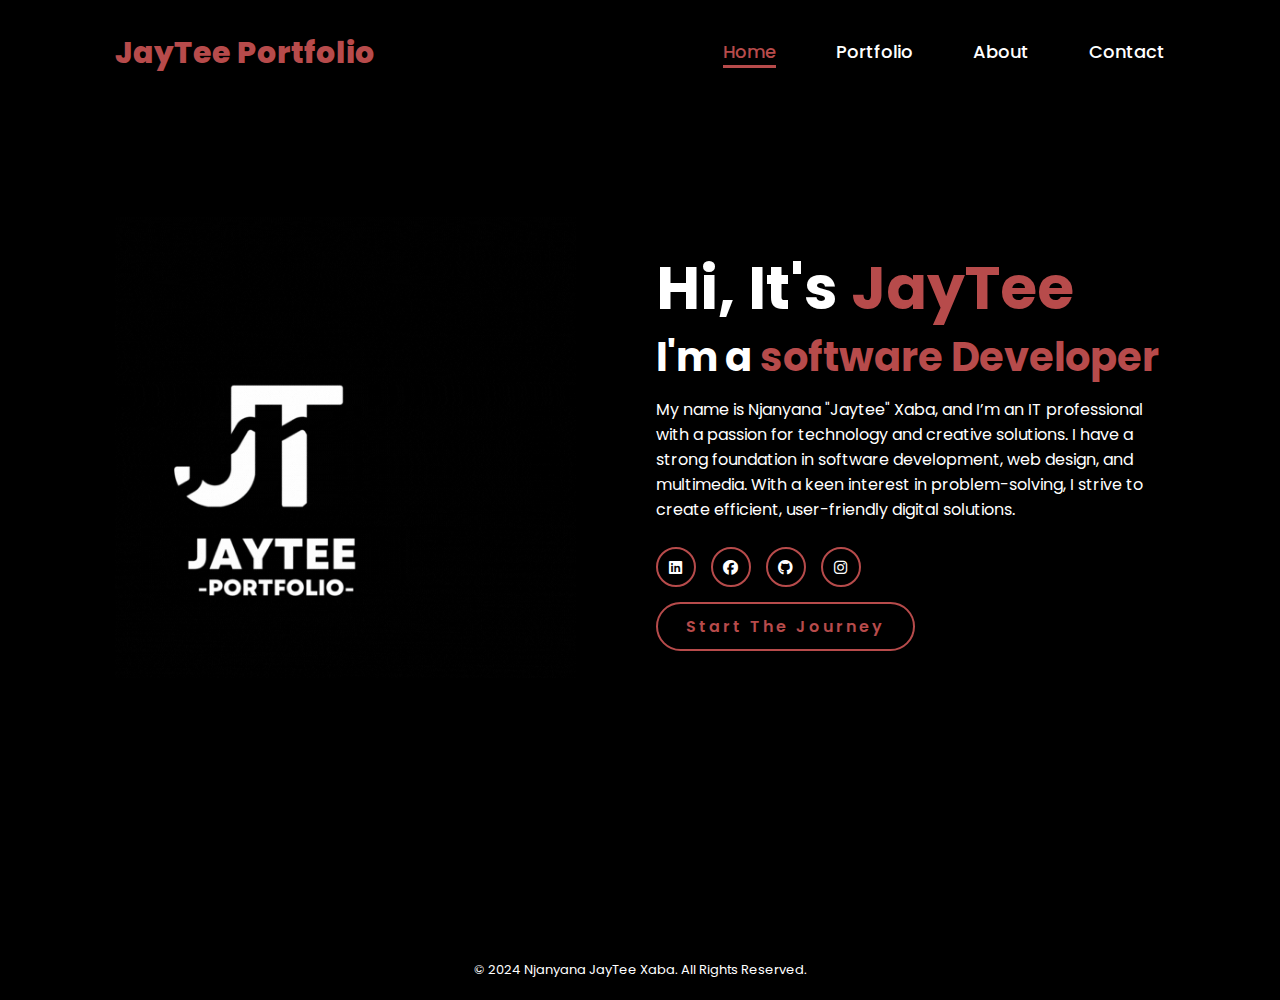
<file: index.html>
<!--
  © 2024 Njanyana JayTee Xaba. All rights reserved.
  This code is protected under copyright law. Do not copy or redistribute without permission.
-->
<!DOCTYPE html>
<html lang="en">
<head>
    <meta charset="UTF-8">
    <meta name="viewport" content="width=device-width, initial-scale=1.0">
    <link rel="stylesheet" href="../style.css">
    <link rel="stylesheet" href="https://cdnjs.cloudflare.com/ajax/libs/font-awesome/6.5.2/css/all.min.css">
    <link rel="stylesheet" href="https://fonts.googleapis.com/css2?family=Poppins:wght@100;200;300;400;500;600&display=swap">
    <title>Portfolio Website Home Page</title>
</head>
<body>
    <header>
        <a href="Home-Page.html" class="name">JayTee Portfolio</a>
        <input type="checkbox" id="menu-toggle" class="menu-toggle">
        <label for="menu-toggle" class="hamburger">
            <i class="fas fa-bars"></i>
        </label>
        <nav>
            <a href="index.html" class="active">Home</a>
            <a href="../pages/Portfolio-Page.html">Portfolio</a>
            <a href="../pages/About-Page.html">About</a>
            <a href="../pages/Contact-Page.html">Contact</a>
        </nav>
    </header>
    <section class="home">
        <div class="home-img">
            <img src="../images/Home-Logo.gif" alt="Logo">
        </div>
        <div class="home-content">
            <h1>Hi, It's <span>JayTee</span></h1>
            <h3 class="typing-text">I'm a <span></span></h3>
            <p>My name is Njanyana "Jaytee" Xaba, and I’m an IT professional with a passion for technology and creative solutions. I have a strong foundation in software development, web design, and multimedia. With a keen interest in problem-solving, I strive to create efficient, user-friendly digital solutions.</p>
            <div class="social-icons">
                <a href="https://za.linkedin.com/in/njanyana-xaba-8b6b69296"><i class="fa-brands fa-linkedin"></i></a>
                <a href="https://www.facebook.com/Jaytee25"><i class="fa-brands fa-facebook"></i></a>
                <a href="https://github.com/NjanyanaJayteeXaba"><i class="fa-brands fa-github"></i></a>
                <a href="https://www.instagram.com/jaytee_xaba/"><i class="fa-brands fa-instagram"></i></a>
            </div>
            <a href="../pages/About-Page.html" class="btn">Start The Journey</a>
        </div>
    </section>
    <footer>
        <p>&copy; 2024 Njanyana JayTee Xaba. All Rights Reserved.</p>
    </footer>
</body>
</html>
</file>
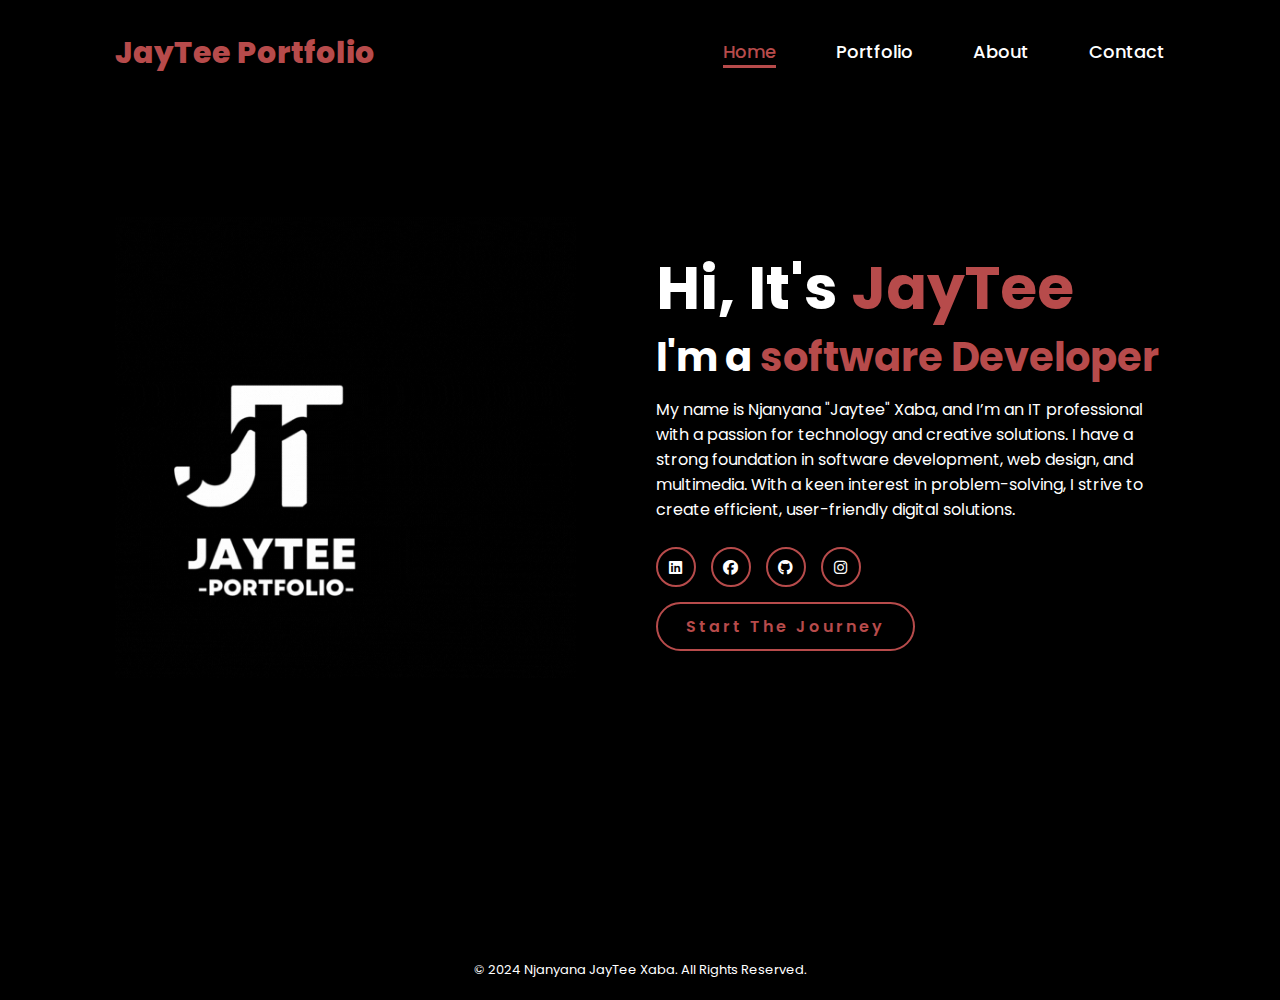
<file: pages/index.html>
<!--
  © 2024 Njanyana JayTee Xaba. All rights reserved.
  This code is protected under copyright law. Do not copy or redistribute without permission.
-->
<!DOCTYPE html>
<html lang="en">
<head>
    <meta charset="UTF-8">
    <meta name="viewport" content="width=device-width, initial-scale=1.0">
    <link rel="stylesheet" href="../style.css">
    <link rel="stylesheet" href="https://cdnjs.cloudflare.com/ajax/libs/font-awesome/6.5.2/css/all.min.css">
    <link rel="stylesheet" href="https://fonts.googleapis.com/css2?family=Poppins:wght@100;200;300;400;500;600&display=swap">
    <title>Portfolio Website Home Page</title>
</head>
<body>
    <header>
        <a href="Home-Page.html" class="name">JayTee Portfolio</a>
        <input type="checkbox" id="menu-toggle" class="menu-toggle">
        <label for="menu-toggle" class="hamburger">
            <i class="fas fa-bars"></i>
        </label>
        <nav>
            <a href="index.html" class="active">Home</a>
            <a href="Portfolio-Page.html">Portfolio</a>
            <a href="About-Page.html">About</a>
            <a href="Contact-Page.html">Contact</a>
        </nav>
    </header>
    <section class="home">
        <div class="home-img">
            <img src="../images/Home-Logo.gif" alt="Logo">
        </div>
        <div class="home-content">
            <h1>Hi, It's <span>JayTee</span></h1>
            <h3 class="typing-text">I'm a <span></span></h3>
            <p>My name is Njanyana "Jaytee" Xaba, and I’m an IT professional with a passion for technology and creative solutions. I have a strong foundation in software development, web design, and multimedia. With a keen interest in problem-solving, I strive to create efficient, user-friendly digital solutions.</p>
            <div class="social-icons">
                <a href="https://za.linkedin.com/in/njanyana-xaba-8b6b69296"><i class="fa-brands fa-linkedin"></i></a>
                <a href="https://www.facebook.com/Jaytee25"><i class="fa-brands fa-facebook"></i></a>
                <a href="https://github.com/NjanyanaJayteeXaba"><i class="fa-brands fa-github"></i></a>
                <a href="https://www.instagram.com/jaytee_xaba/"><i class="fa-brands fa-instagram"></i></a>
            </div>
            <a href="About-Page.html" class="btn">Start The Journey</a>
        </div>
    </section>
    <footer>
        <p>&copy; 2024 Njanyana JayTee Xaba. All Rights Reserved.</p>
    </footer>
</body>
</html>
</file>
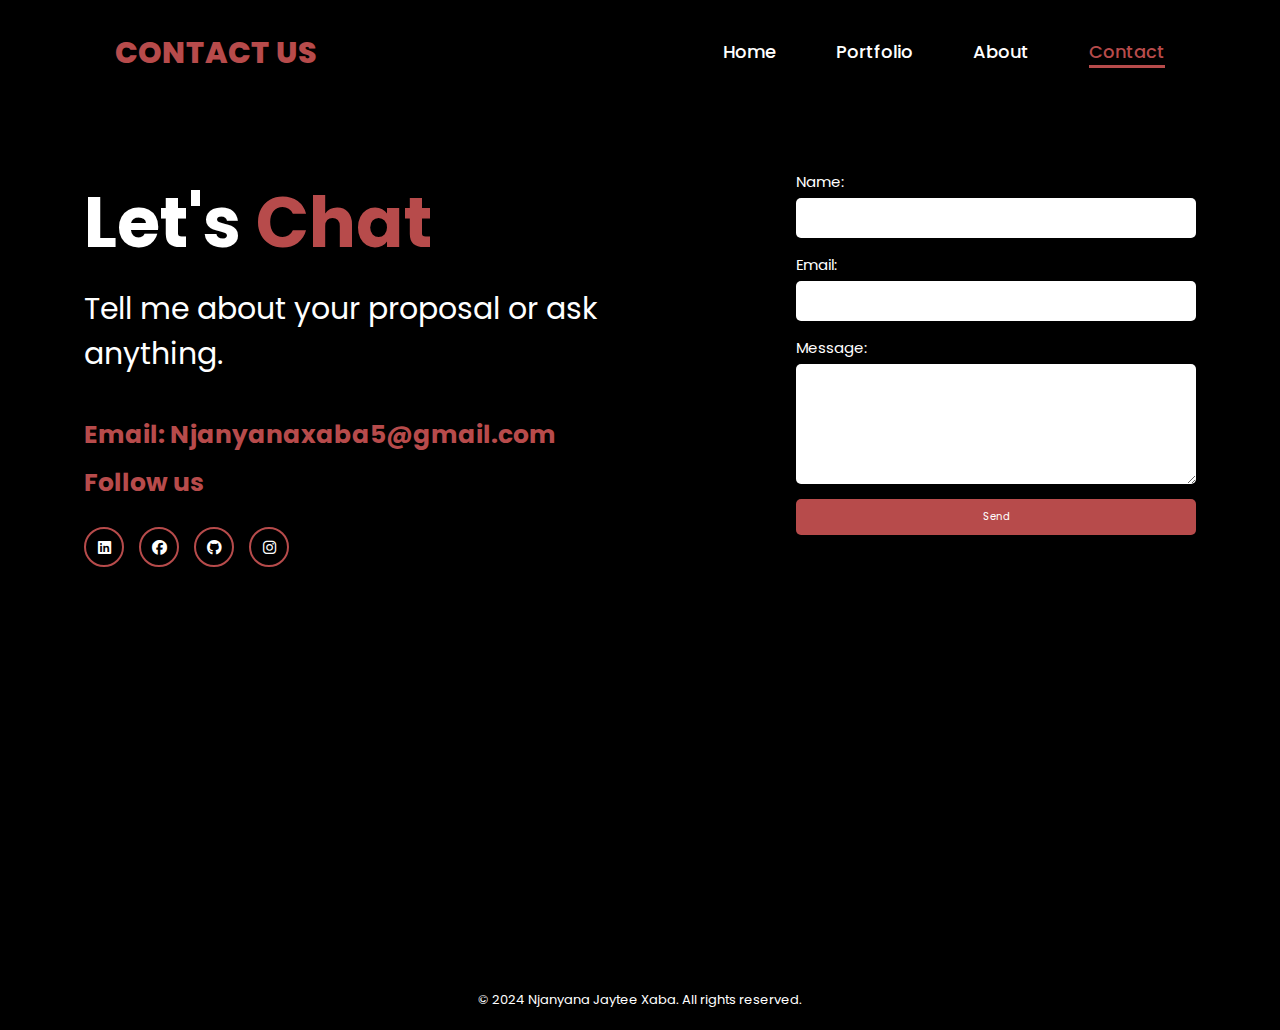
<file: Contact-Page.html>
<!DOCTYPE html>
<html lang="en">
<head>
    <meta charset="UTF-8">
    <meta name="viewport" content="width=device-width, initial-scale=1.0">
    <link rel="stylesheet" href="https://cdnjs.cloudflare.com/ajax/libs/font-awesome/6.5.2/css/all.min.css">
	<link rel="stylesheet" href="https://fonts.googleapis.com/css2?family=Poppins:wght@100;200;300;400;500;600&display=swap">
    <link rel="stylesheet" href="style.css">
    <title>Njanyana Xaba - Contact Page</title>
</head>
<body>
    <header>
		<a href="Contact-Page.html" class="name">CONTACT US</a>

		<input type="checkbox" id="menu-toggle" class="menu-toggle">
		<label for="menu-toggle" class="hamburger">
			<i class="fas fa-bars"></i>
		</label>
		<nav>
			<a href="index.html">Home</a>
			<a href="Portfolio-Page.html">Portfolio</a>
			<a href="About-Page.html">About</a>
			<a href="Contact-Page.html" class="active">Contact</a>
		</nav>
	</header>

    <section class="contact">
        <div class="contact-text">
            <h1>Let's <span>Chat</span></h1>
            <p>Tell me about your proposal or ask anything.</p>

            <div class="email-social">
                <h2>Email: Njanyanaxaba5@gmail.com</h2>
                <h2>Follow us</h2>
                <div class="social-icons">
                    <a href="https://za.linkedin.com/in/njanyana-xaba-8b6b69296"><i class="fa-brands fa-linkedin"></i></a>
                    <a href="https://www.facebook.com/Jaytee25"><i class="fa-brands fa-facebook"></i></a>
                    <a href="https://github.com/NjanyanaJayteeXaba"><i class="fa-brands fa-github"></i></a>
                    <a href="https://www.instagram.com/jaytee_xaba/"><i class="fa-brands fa-instagram"></i></a>
                </div>
            </div>
        </div>

        <form action="submit_form.php" method="POST">
            <label for="name">Name:</label>
            <input type="text" id="name" name="name" required>
            
            <label for="email">Email:</label>
            <input type="email" id="email" name="email" required>
            
            <label for="message">Message:</label>
            <textarea id="message" name="message" rows="5" required></textarea>
            
            <button type="submit">Send</button>
        </form>
    </section>

    <footer>
        <p>&copy; 2024 Njanyana Jaytee Xaba. All rights reserved.</p>
    </footer>
</body>
</html>
</file>
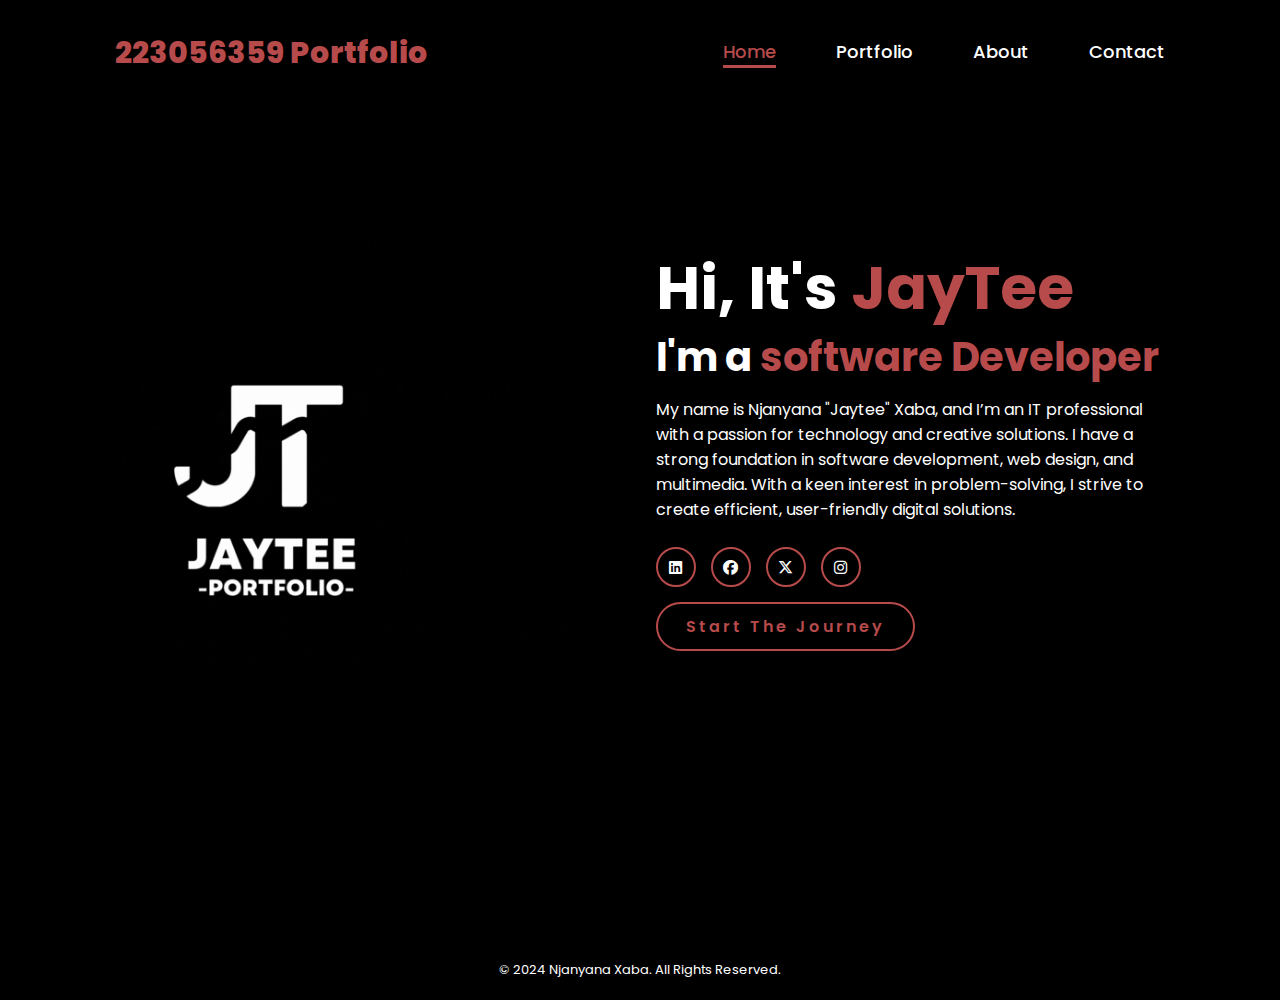
<file: Home-Page.html>
<!DOCTYPE html>
<html lang="en">
    
<head>
    <meta charset="UTF-8">
    <meta name="viewport" content="width=device-width, initial-scale=1.0">
    <link rel="stylesheet" href="https://cdnjs.cloudflare.com/ajax/libs/font-awesome/6.5.2/css/all.min.css">
	<link rel="stylesheet" href="https://fonts.googleapis.com/css2?family=Poppins:wght@100;200;300;400;500;600&display=swap">
    <link rel="stylesheet" href="style.css">
    <title>Portfolio Website Home Page</title>
</head>
<body>
    <header>
        <a href="Home-Page.html" class="name">223056359 Portfolio</a>
    
        <input type="checkbox" id="menu-toggle" class="menu-toggle">
        <label for="menu-toggle" class="hamburger">
            <i class="fas fa-bars"></i>
        </label>
        <nav>
            <a href="Home-Page.html" class="active">Home</a>
            <a href="Portfolio-Page.html">Portfolio</a>
            <a href="About-Page.html">About</a>
            <a href="Contact-Page.html">Contact</a>
        </nav>
    </header>
    <section class="home">
        <div class="home-img">
            <img src="Home-Logo.gif" alt="Logo">
        </div>
        <div class="home-content">
            <h1>Hi, It's <span>JayTee</span></h1>
            <h3 class="typing-text">I'm a <span></span></h3>
            <p>My name is Njanyana "Jaytee" Xaba, and I’m an IT professional with a passion for technology and creative solutions. I have a strong foundation in software development, web design, and multimedia. With a keen interest in problem-solving, I strive to create efficient, user-friendly digital solutions.</p>
            <div class="social-icons">
                <a href="https://za.linkedin.com/in/njanyana-xaba-8b6b69296"><i class="fa-brands fa-linkedin"></i></a>
                <a href="https://www.facebook.com/Jaytee25"><i class="fa-brands fa-facebook"></i></a>
                <a href="#"><i class="fa-brands fa-x-twitter"></i></a>
                <a href="https://www.instagram.com/jaytee_xaba/"><i class="fa-brands fa-instagram"></i></a>
            </div>
            <a href="About-Page.html" class="btn">Start The Journey</a>
        </div>
    </section>

    <footer>
        <p>&copy; 2024 Njanyana Xaba. All Rights Reserved.</p>
    </footer>
</body>
</html>
</file>
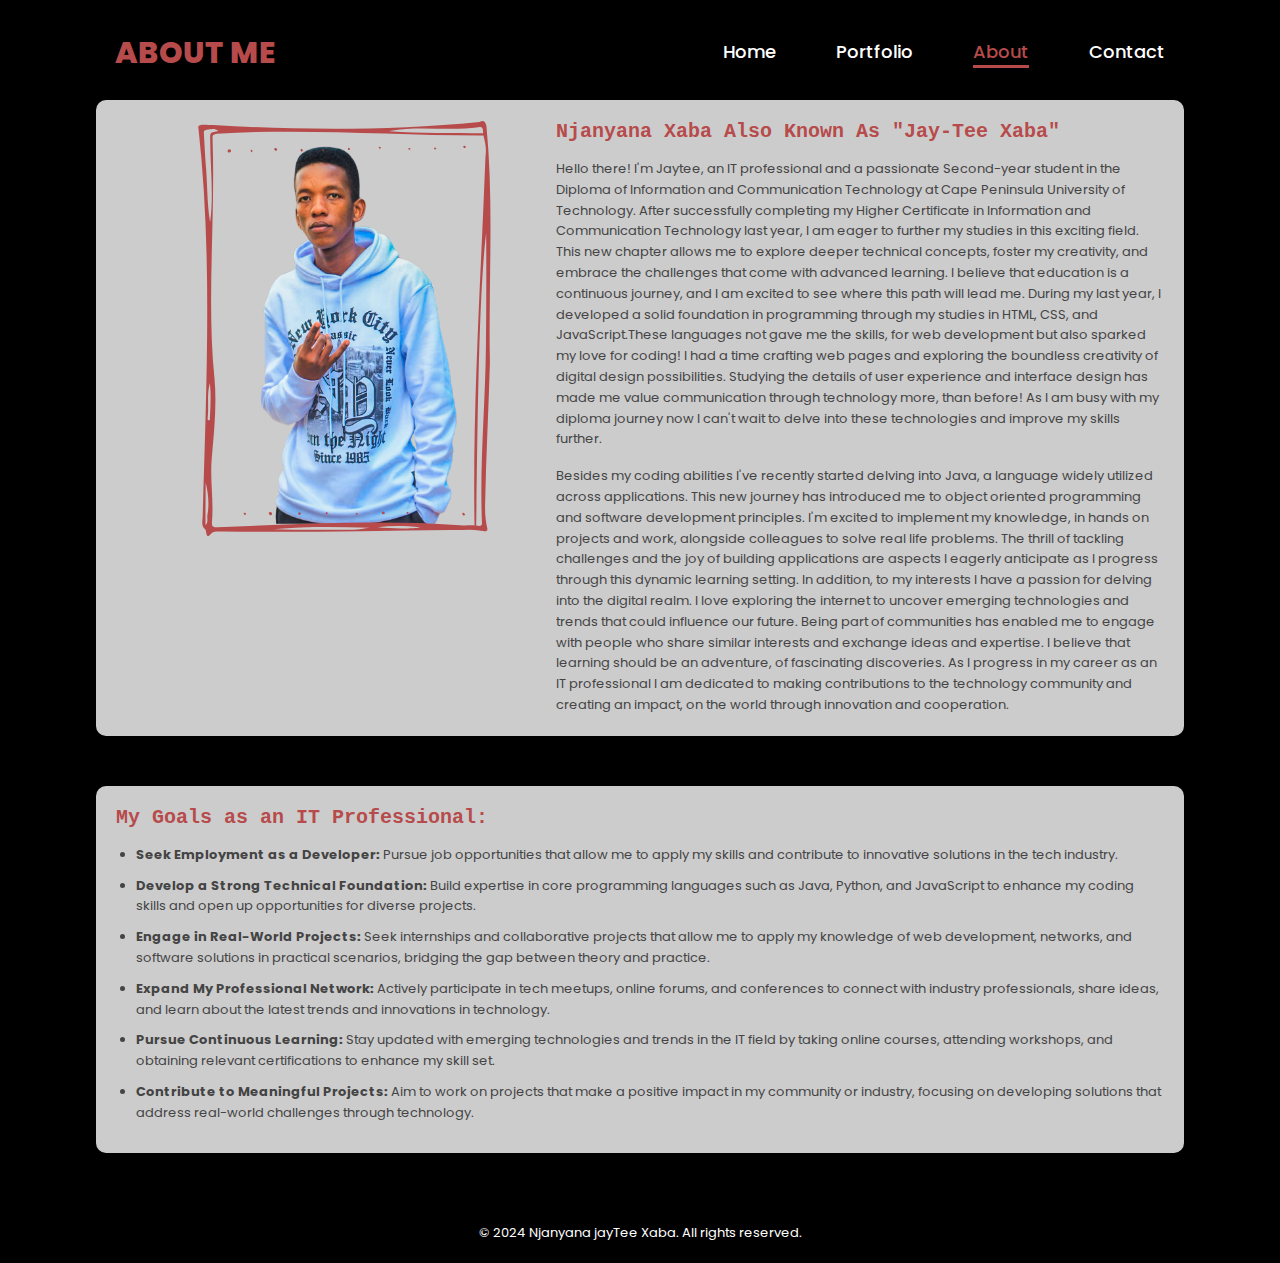
<file: pages/About-Page.html>
<!DOCTYPE html>
<html lang="en">

<head>
    <meta charset="UTF-8">
    <meta name="viewport" content="width=device-width, initial-scale=1.0">
	<link rel="stylesheet" href="https://cdnjs.cloudflare.com/ajax/libs/font-awesome/5.15.4/css/all.min.css">
	<link rel="stylesheet" href="https://fonts.googleapis.com/css2?family=Poppins:wght@100;200;300;400;500;600&display=swap">
    <title>Njanyana Xaba - About</title>
    <link rel="stylesheet" href="../style.css">
</head>
<body>
    <header>
		<a href="About-Page.html" class="name">ABOUT ME</a>

		<input type="checkbox" id="menu-toggle" class="menu-toggle">
		<label for="menu-toggle" class="hamburger">
			<i class="fas fa-bars"></i>
		</label>
		<nav>
			<a href="index.html">Home</a>
			<a href="Portfolio-Page.html">Portfolio</a>
			<a href="About-Page.html" class="active">About</a>
			<a href="Contact-Page.html">Contact</a>
		</nav>
	</header>

    <div class="about-container">
        <img class="home-image" src="../images/profile-picture.svg" alt="Njanyana Xaba's Picture" />
        <div class="paragraph-container">
            <h2 class="aboutH2">Njanyana Xaba Also Known As "Jay-Tee Xaba"</h2>
			<br>
            <p class="aboutP">Hello there! I'm Jaytee, an IT professional and a passionate Second-year student in the Diploma of Information and Communication Technology at Cape Peninsula University of Technology. After successfully completing my Higher Certificate in Information and Communication Technology last year, I am eager to further my studies in this exciting field. This new chapter allows me to explore deeper technical concepts, foster my creativity, and embrace the challenges that come with advanced learning. I believe that education is a continuous journey, and I am excited to see where this path will lead me.
				During my last year, I developed a solid foundation in programming through my studies in HTML, CSS, and JavaScript.These languages not gave me the skills, for web development but also sparked my love for coding! I had a time crafting web pages and exploring the boundless creativity of digital design possibilities. Studying the details of user experience and interface design has made me value communication through technology more, than before! As I am busy with my diploma journey now I can't wait to delve into these technologies and improve my skills further. 
			</p>
			<br>
            <p class="aboutP">Besides my coding abilities I've recently started delving into Java, a language widely utilized across applications. This new journey has introduced me to object oriented programming and software development principles. I'm excited to implement my knowledge, in hands on projects and work, alongside colleagues to solve real life problems. The thrill of tackling challenges and the joy of building applications are aspects I eagerly anticipate as I progress through this dynamic learning setting.
				In addition, to my interests I have a passion for delving into the digital realm. I love exploring the internet to uncover emerging technologies and trends that could influence our future. Being part of communities has enabled me to engage with people who share similar interests and exchange ideas and expertise. I believe that learning should be an adventure, of fascinating discoveries. As I progress in my career as an IT professional I am dedicated to making contributions to the technology community and creating an impact, on the world through innovation and cooperation.
			</p>
		</div>
    </div>

	<div class="more-aboutme">
		<h2 class="aboutH2">My Goals as an IT Professional: </h2>
		<br>
		<ul>
			<li><strong>Seek Employment as a Developer:</strong> Pursue job opportunities that allow me to apply my skills and contribute to innovative solutions in the tech industry.</li>
			<li><strong>Develop a Strong Technical Foundation:</strong> Build expertise in core programming languages such as Java, Python, and JavaScript to enhance my coding skills and open up opportunities for diverse projects.</li>
			<li><strong>Engage in Real-World Projects:</strong> Seek internships and collaborative projects that allow me to apply my knowledge of web development, networks, and software solutions in practical scenarios, bridging the gap between theory and practice.</li>
			<li><strong>Expand My Professional Network:</strong> Actively participate in tech meetups, online forums, and conferences to connect with industry professionals, share ideas, and learn about the latest trends and innovations in technology.</li>
			<li><strong>Pursue Continuous Learning:</strong> Stay updated with emerging technologies and trends in the IT field by taking online courses, attending workshops, and obtaining relevant certifications to enhance my skill set.</li>
			<li><strong>Contribute to Meaningful Projects:</strong> Aim to work on projects that make a positive impact in my community or industry, focusing on developing solutions that address real-world challenges through technology.</li>
		</ul>
	</div>
	
    <footer>
        <p>&copy; 2024 Njanyana jayTee Xaba. All rights reserved.</p>
    </footer>
</body>

</html>
</file>
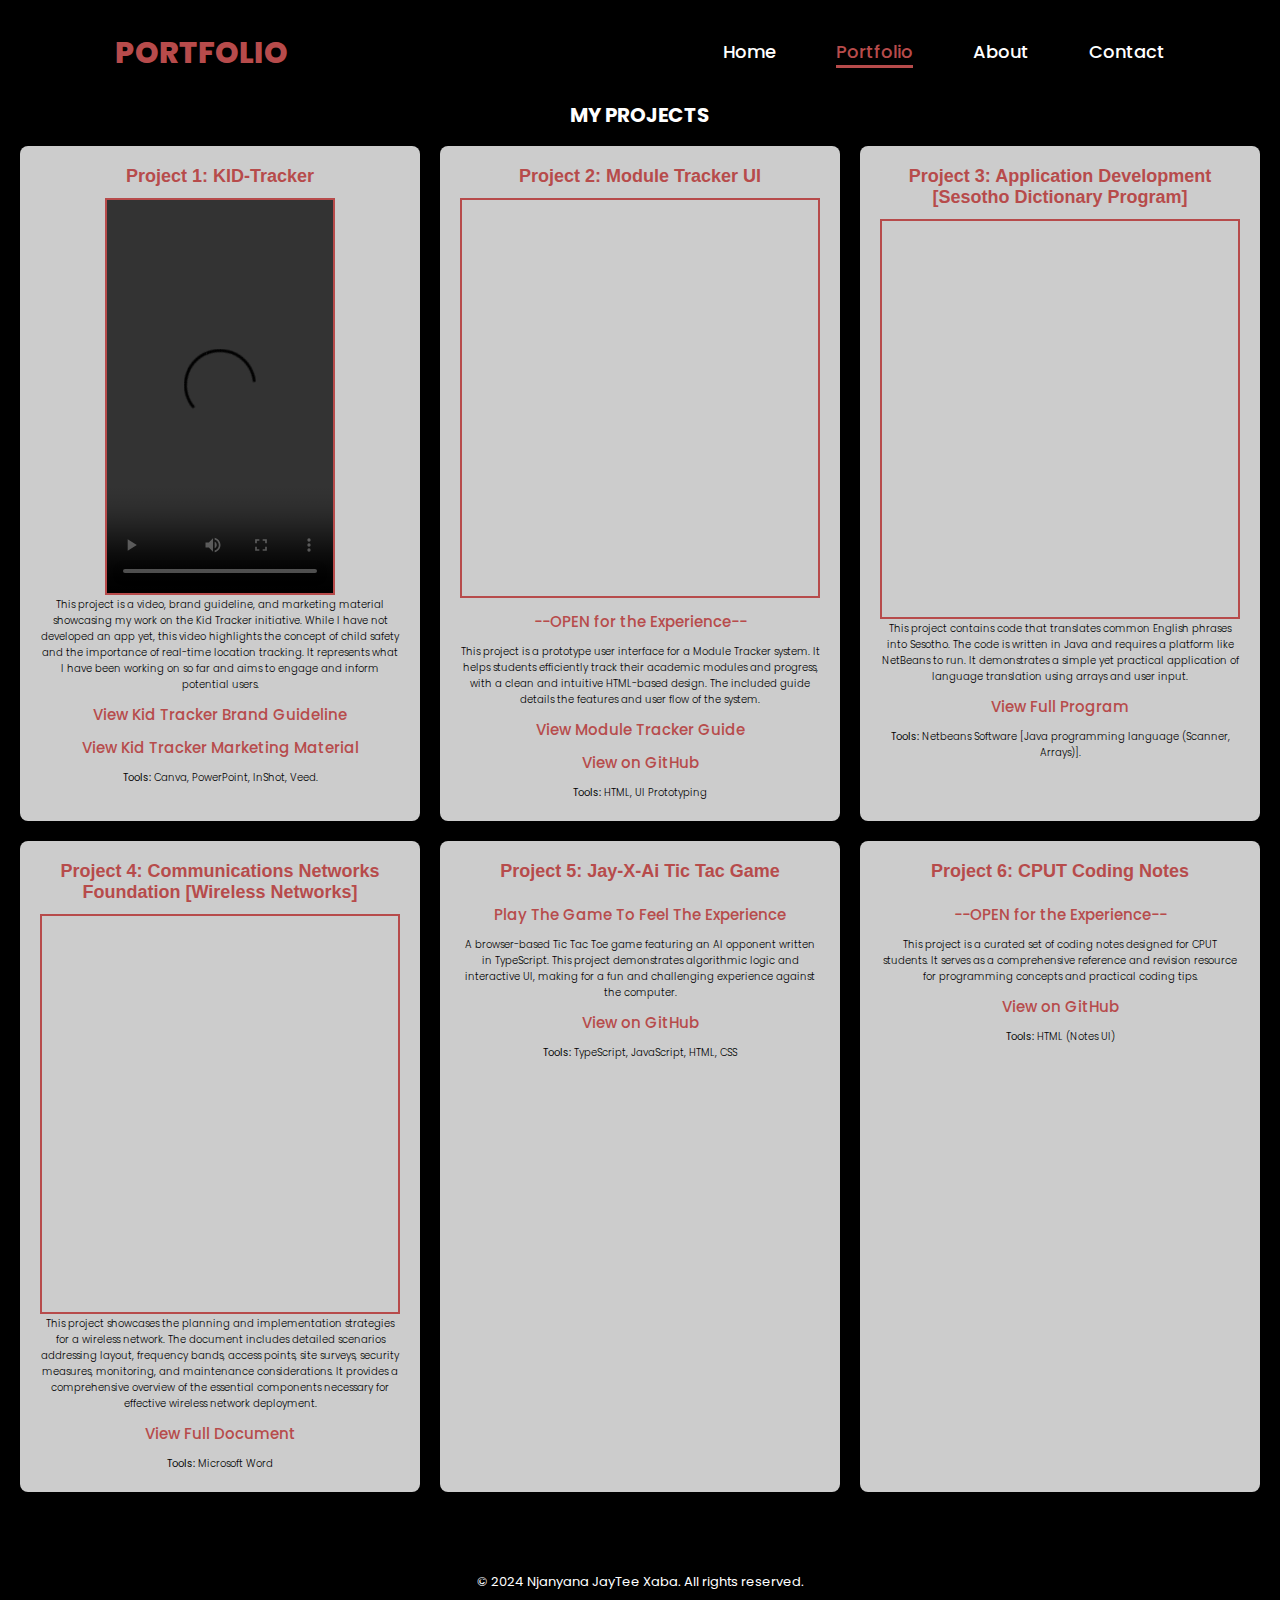
<file: pages/Portfolio-Page.html>
<!DOCTYPE html>
<html lang="en">
<head>
    <meta charset="UTF-8">
    <meta name="viewport" content="width=device-width, initial-scale=1.0">
    <link rel="stylesheet" href="https://cdnjs.cloudflare.com/ajax/libs/font-awesome/5.15.4/css/all.min.css">
    <link rel="stylesheet" href="https://fonts.googleapis.com/css2?family=Poppins:wght@100;200;300;400;500;600&display=swap">
    <link rel="stylesheet" href="../style.css">
    <title>Njanyana Xaba - Portfolio</title>
</head>
<body class="Portfoliobody">
    <header>
        <a href="Portfolio-Page.html" class="name">PORTFOLIO</a>
        <input type="checkbox" id="menu-toggle" class="menu-toggle">
        <label for="menu-toggle" class="hamburger">
            <i class="fas fa-bars"></i>
        </label>
        <nav>
            <a href="../index.html">Home</a>
            <a href="Portfolio-Page.html" class="active">Portfolio</a>
            <a href="About-Page.html">About</a>
            <a href="Contact-Page.html">Contact</a>
        </nav>
    </header>

    <section class="portfolio">
        <h1>MY PROJECTS</h1>
        <br>
        <div class="project-gallery">
            <div class="project-card">
                <h3>Project 1: KID-Tracker</h3>
                <br>
                <video controls width="230" height="400">
                    <source src="../videos/KidTracker-Tiktok-MUF-video.mp4" type="video/mp4">
                    Your browser does not support the video tag.
                </video>
                <br>
                <p>This project is a video, brand guideline, and marketing material showcasing my work on the Kid Tracker initiative. While I have not developed an app yet, this video highlights the concept of child safety and the importance of real-time location tracking. It represents what I have been working on so far and aims to engage and inform potential users.</p>
                <div class="pdf-links">
                    <a href="../docs/Kid-Tracker-Brand-Guideline.pdf" target="_blank">View Kid Tracker Brand Guideline</a><br>
                    <a href="../docs/KidTracker-Marketing-Material.pdf" target="_blank">View Kid Tracker Marketing Material</a>
                </div>
                <br>
                <p><strong>Tools:</strong> Canva, PowerPoint, InShot, Veed.</p>
            </div>
            <div class="project-card">
                <h3>Project 2: Module Tracker UI</h3>
                <br>
               
                <iframe src="../docs/Module_Tracker_Guide.pdf" style="width: 100%; height: 400px;"></iframe>
                <br>
                <div class="pdf-links">
                    <a href="https://njanyanajayteexaba.github.io/PrototypeModuleTrackerUI_interface/"> --OPEN for the Experience-- </a>
                </div>
                <br>
                <p>
                    This project is a prototype user interface for a Module Tracker system. 
                    It helps students efficiently track their academic modules and progress, with a clean and intuitive HTML-based design. 
                    The included guide details the features and user flow of the system.
                </p>
                <div class="pdf-links">
                    <a href="../docs/Module_Tracker_Guide.pdf" target="_blank">View Module Tracker Guide</a>
                    <br>
                    <a href="https://github.com/NjanyanaJayteeXaba/PrototypeModuleTrackerUI_interface" target="_blank">View on GitHub</a>
                </div>
                <br>
                <p><strong>Tools:</strong> HTML, UI Prototyping</p>
            </div>
            
            <div class="project-card">
                <h3>Project 3: Application Development [Sesotho Dictionary Program]</h3>
                <br>
                <iframe src="../docs/SesothoDictionary-Program.pdf" style="width: 100%; height: 400px;"></iframe>
                <br>
                <p>This project contains code that translates common English phrases into Sesotho. The code is written in Java and requires a platform like NetBeans to run. It demonstrates a simple yet practical application of language translation using arrays and user input.</p>
                <div class="pdf-links">
                    <a href="../docs/SesothoDictionary-Program.pdf" target="_blank">View Full Program</a>
                </div>
                <br>
                <p><strong>Tools:</strong> Netbeans Software [Java programming language (Scanner, Arrays)].</p>
            </div>
            <div class="project-card">
                <h3>Project 4: Communications Networks Foundation [Wireless Networks]</h3>
                <br>
                <iframe src="../docs/Communications-Networks-Foundation.pdf" style="width: 100%; height: 400px;"></iframe>
                <br>
                <p>This project showcases the planning and implementation strategies for a wireless network. The document includes detailed scenarios addressing layout, frequency bands, access points, site surveys, security measures, monitoring, and maintenance considerations. It provides a comprehensive overview of the essential components necessary for effective wireless network deployment.</p>
                <div class="pdf-links">
                    <a href="../docs/Communications-Networks-Foundation.pdf" target="_blank">View Full Document</a>
                </div>
                <br>
                <p><strong>Tools:</strong> Microsoft Word</p>
            </div>
        
        <div class="project-card">
            <h3>Project 5: Jay-X-Ai Tic Tac Game</h3>
            <br>
            <div class="pdf-links">
                <a href="https://njanyanajayteexaba.github.io/Jay-X-Ai_Game/" target="_blank">Play The Game To Feel The Experience</a>
            </div>
            <br>

            <p>
                A browser-based Tic Tac Toe game featuring an AI opponent written in TypeScript. 
                This project demonstrates algorithmic logic and interactive UI, making for a fun and challenging experience against the computer.
            </p>
            <div class="pdf-links">
                <a href="https://github.com/NjanyanaJayteeXaba/Jay-X-Ai_Game" target="_blank">View on GitHub</a>
            </div>
            <br>
            <p><strong>Tools:</strong> TypeScript, JavaScript, HTML, CSS</p>
        </div>
        
        <div class="project-card">
            <h3>Project 6: CPUT Coding Notes</h3>
            <br>
            <div class="pdf-links">
                <a href="https://njanyanajayteexaba.github.io/PrototypeCPUT_CodingNotesUI_interface/index.html" target="_blank"> --OPEN for the Experience-- </a>
            </div>
            <br>

            <p>
                This project is a curated set of coding notes designed for CPUT students. 
                It serves as a comprehensive reference and revision resource for programming concepts and practical coding tips.
            </p>
            <div class="pdf-links">
                <a href="https://github.com/NjanyanaJayteeXaba/PrototypeCPUT_CodingNotesUI_interface" target="_blank">View on GitHub</a>
            </div>
            <br>
            <p><strong>Tools:</strong> HTML (Notes UI)</p>
        </div>
        </div>
    </section>

    <footer>
        <p>&copy; 2024 Njanyana JayTee Xaba. All rights reserved.</p>
    </footer>
</body>
</html>
</file>
<file: style.css>
/*MY CSS PROD BY JAYTEE XABA*/

/* HOME PAGE*/
* {
    margin: 0;
    padding: 0;
    box-sizing: border-box;
    text-decoration: none;
    border: none;
    outline: none;
    font-family: 'Poppins', sans-serif;
}

html {
    font-size: 62.5%;
    background: black fixed;
}

body {
    width: 100%;
    height: 100vh;
    overflow-x: hidden;
    background-color: black;
    color: white;
}

header {
    margin-top: 20px;
    position: absolute;
    top: 0;
    left: 0;
    width: 100%;
    padding: 1rem 9%;
    background-color: black;
    filter: drop-shadow(10px);
    display: flex;
    justify-content: space-between;
    align-items: center;
    z-index: 100;
}

.name {
    font-size: 3rem;
    color: #b74b4b;
    font-weight: 800;
    cursor: pointer;
    transition: 0.5s ease;
}

.name:hover {
    transform: scale(1.1);
}

nav {
    display: flex;
    gap: 2rem;
}

nav a {
    font-size: 1.8rem;
    color: white;
    margin-left: 4rem;
    font-weight: 500;
    transition: 0.3s ease;
    border-bottom: 3px solid transparent;
}

nav a:hover,
nav a.active {
    color: #b74b4b;
    border-bottom: 3px solid #b74b4b;
}

section {
    min-height: 100vh;
    padding: 5rem 9% 5rem;
}

.home {
    display: flex;
    justify-content: center;
    align-items: center;
    gap: 8rem;
    background-color: black;
}

.home .home-content h1 {
    font-size: 6rem;
    font-weight: 700;
    line-height: 1.3;
}

span {
    color: #b74b4b;
}

.home-content h3 {
    font-size: 4rem;
    margin-bottom: 1rem;
    font-weight: 700;
}

.home-content p {
    font-size: 1.6rem;
}

.home-img img {
    position: relative;
    width: 36vw;
    box-shadow: 0 0 25px solid #b74b4b;
    cursor: pointer;
    transition: 0.2s linear;
}

.social-icons a {
    display: inline-flex;
    justify-content: center;
    align-items: center;
    width: 4rem;
    height: 4rem;
    background-color: transparent;
    border: 0.2rem solid #b74b4b;
    font-size: 2rem;
    border-radius: 50%;
    margin: 1.5rem 1.5rem 1.5rem 0;
    transition: 0.3s ease;
    color: #b74b4b;
}

.social-icons a:hover {
    color: black;
    transform: scale(1.3) translateY(-5px);
    background-color: #b74b4b;
    box-shadow: 0 0 25px #b74b4b;
}

.hamburger {
    display: none;
    cursor: pointer;
    font-size: 2.5rem; 
    font-weight: 300;
    color: #b74b4b;
}

/* Hiding my checkbox and navigations on big screens and showing on the small screens */
.menu-toggle {
    display: none;
}

@media (max-width: 995px) {
    nav {
        display: none;
        position: absolute;
        top: 0;
        right: 0;
        background-color: #161616;
        width: 60%;
        height: 100vh;
        flex-direction: column;
        justify-content: center;
        align-items: center;
        border-left: 3px solid #b74b4b;
    }

    .hamburger {
        display: block;
    }

    #menu-toggle:checked + .hamburger + nav {
        display: flex; 
        flex-direction: column;
        align-items: center;
        background-color: black;
        position: absolute;
        width: 100%;
        top: 60px; 
        left: 0;
    }

    nav a {
        margin: 10px 0;
        color: white;
    }
}

/* Button and changing word*/
.btn {
    display: inline-block;
    padding: 1rem 2.8rem;
    background-color: black;
    border-radius: 4rem;
    font-size: 1.6rem;
    color: #b74b4b;
    letter-spacing: 0.3rem;
    font-weight: 600;
    border: 2px solid #b74b4b;
    transition: 0.3s ease;
    cursor: pointer;
}

.btn:hover {
    transform: scale(1.03);
    background-color: #b74b4b;
    color: black;
    box-shadow: 0 0 25px #b74b4b;
}

.typing-text {
    font-size: 34px;
    font-weight: 600;
    min-width: 280px;
}

.typing-text span {
    position: relative;
}

.typing-text span::before {
    content: "software Developer";
    color: #b74b4b;
    animation: words 20s infinite;
}

.typing-text span::after {
    content: "";
    background-color: black;
    position: absolute;
    width: calc(100% + 8px);
    height: 100%;
    border-left: 3px solid black;
    right: -8;
    animation: cursor 0.6s infinite;
}

@keyframes cursor {
    to {
        border-left: 3px solid #b74b4b;
    }
}

@keyframes words {
    0%, 30% {
        content: "Web Developer";
    }
    31%, 60% {
        content: "Programmer";
    }
    61%, 80% {
        content: "Graphic Designer";
    }
    81%, 100% {
        content: "Video Editor";
    }
}

@media (max-width: 1000px) {
    .home {
        gap: 4rem;
    }
}

@media (max-width: 995px) {
    .home {
        flex-direction: column;
        margin: 5rem 4rem;
    }

    .home .home-content h3 {
        font-size: 2.5rem;
    }

    .home-content h1 {
        font-size: 5rem;
    }

    .home-img img {
        width: 70vw;
        margin-top: 4rem;
    }

    .Subtitle h1 {
        text-align: center;
        font-family: Impact;
        background: black;
        color: white;
    }
	
} 

/* CONTACT PAGE */
        .contact {
            display: flex;
            justify-content: space-between;
            align-items: flex-start;
            padding: 140px 20px;
            background: black;
            margin: 30px auto;
            max-width: 90%;
            border-radius: 10px;
        }

        .contact-text {
            width: 50%;
            color: white;
            font-family: 'Poppins', sans-serif;
            text-align: left;
        }

        .contact-text h1 {
            font-family: 'Poppins', sans-serif;
            font-size: 7rem;
            margin-bottom: 10px;
        }

        .contact-text p {
            font-family: 'Poppins', sans-serif;
            font-size: 3rem;
            line-height: 1.5;
            margin-bottom: 30px;
        }

        form {
            display: flex;
            flex-direction: column;
            width: 100%;
            max-width: 400px;
            margin: 0 0 0 20px;
        }

        label {
            color: white;
            font-size: 1.5rem;
            margin-bottom: 5px;
        }

        input, textarea {
            padding: 10px;
            border-radius: 5px;
            border: none;
            margin-bottom: 15px;
        }

        button {
            background-color: #b74b4b;
            color: white;
            padding: 10px;
            border: none;
            border-radius: 5px;
            cursor: pointer;
            font-size: 1rem;
        }

        .email-social {
            color: white;
            margin-top: 40px;
        }

        .email-social h2 {
            font-family: 'Poppins', sans-serif;
            font-size: 2.5rem;
            margin-bottom: 10px;
			color: #b74b4b;
        }

        .social-icons {
            display: flex;
            justify-content: flex-start;
            margin-top: 10px;
        }

        .social-icons a {
            color: white;
            margin-right: 15px;
            font-size: 1.5rem;
        }

        @media (max-width: 768px) {
            .contact {
                flex-direction: column;
                align-items: center;
                text-align: center;
            }

            .contact-text, form {
                width: 100%;
                margin-bottom: 20px;
            }

            form {
                margin: 0;
            }

            .social-icons {
                justify-content: center;
            }
        }

/*ABOUT PAGE*/
        .about-container {
            background: rgba(255, 255, 255, 0.8);
            padding: 20px;
            margin: 100px auto 20px;
            max-width: 85%;
            border-radius: 10px;
            display: flex;
            align-items: flex-start;
			flex-wrap: wrap;
        }

        .aboutP {
            color: #444;
            font-size: 1.3em;
            line-height: 1.6em; 
            margin: 0;
        }

        .home-image {
            width: 420px;
            height: auto;
            margin-right: 5px;
        }

        .paragraph-container {
            margin-left: 15px;
            flex: 1;
        }

        .more-aboutme {
            background: rgba(255, 255, 255, 0.8);
            padding: 20px;
            margin: 50px auto;
            max-width: 85%;
            border-radius: 10px;
            clear: both;
        }
		
		.more-aboutme li {
		    margin-left: 20px;
			margin-bottom: 10px;
			color: #444;
            font-size: 1.3em;
            line-height: 1.6em;
		}

        .aboutH2 {
            color: #b74b4b;
            font-size: 2em; 
            font-family: "Courier New", Courier, monospace;
        }
		
/*PORTFOLIO PAGE*/
        Portfoliobody {
            background-color: black; 
            color: white; 
            margin: 0;
            font-family: Arial, sans-serif;
			font-size: 1.7rem;
			font-weight: 200;
        } 

        .portfolio {
            display: flex; 
            flex-direction: column; 
            align-items: center; 
            padding: 20px;
            margin-top: 80px;
        }

        .project-gallery {
            display: flex;
            justify-content: center; 
            gap: 20px;
            flex-wrap: wrap;
        }

        .project-card {
            background-color: rgba(255, 255, 255, 0.8);
            padding: 20px;
            border-radius: 8px;
            width: 400px; 
            transition: transform 0.3s;
            text-align: center; 
            font-family: Arial, sans-serif; 
            color: black;
			font-weight: 300;
        }

        .project-card:hover {
            transform: scale(1.02);
        }

        .project-card h3 {
            color: #b74b4b;
            font-size: 1.8em;
            font-family: Arial, sans-serif; 
        }

        .project-card a {
            display: inline-block;
            margin-top: 10px;
            color: #b74b4b;
            text-decoration: none;
			font-size: 1.5rem;
			font-weight: 500;
        }

        .project-card a:hover {
            text-decoration: underline;
        }
		
		iframe {
		    border: 2px solid #b74b4b;
		}

 /*My KidTracker Video */
        video {
            max-width: 100%; 
            height: auto;
			border: 2px solid #b74b4b;
        }


footer {
		background-color: black;
		text-align: center;
		padding: 20px 0;
		margin-top: 40px;
		width: 100%;
		bottom: 0;
		position: relative;
		}

footer p {
		color: white;
		margin: 0;
		font-size: 1.3rem;
		}
</file>
